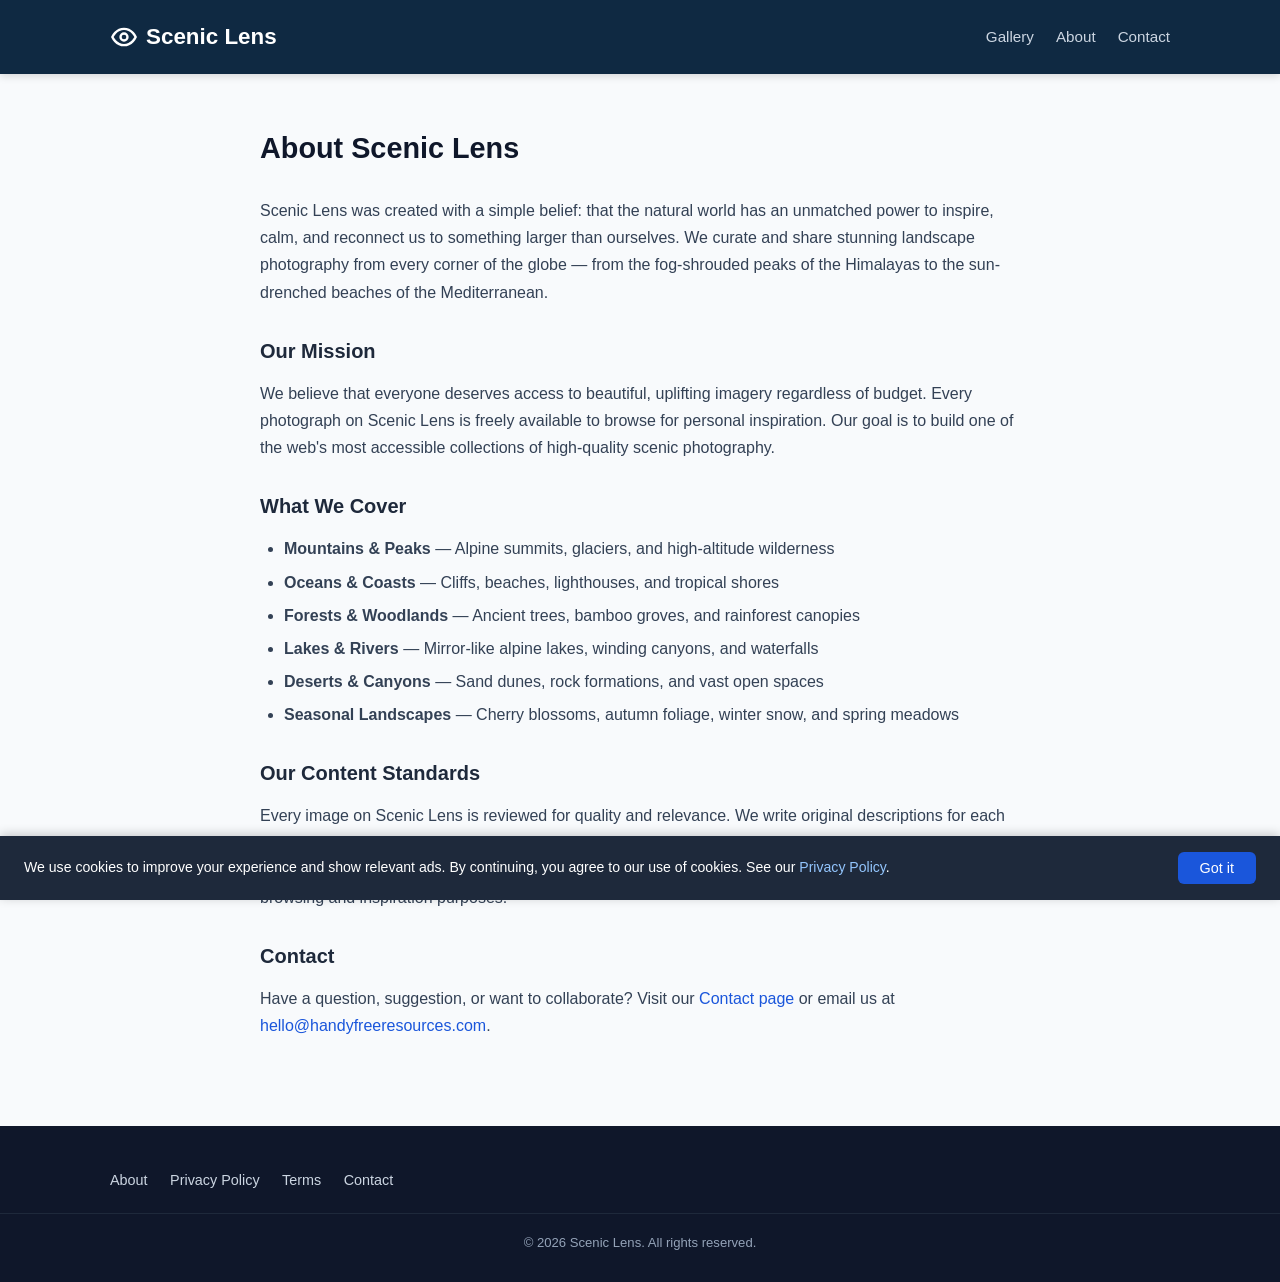
<file: about.html>
<!DOCTYPE html>
<html lang="en">
<head>
<meta charset="UTF-8">
<meta name="viewport" content="width=device-width,initial-scale=1">
<title>About Us — Scenic Lens</title>
<meta name="description" content="Learn about Scenic Lens, our mission to share the beauty of nature through landscape photography.">
<link rel="canonical" href="https://handyfreeresources.com/about.html">
<meta property="og:title" content="About Us — Scenic Lens">
<meta property="og:description" content="Learn about Scenic Lens, our mission to share the beauty of nature through landscape photography.">
<meta property="og:type" content="website">
<meta property="og:url" content="https://handyfreeresources.com/about.html">
<meta name="twitter:card" content="summary_large_image">
<link rel="stylesheet" href="css/style.css">
<!-- AdSense: Uncomment and replace ca-pub-XXXXXXXX with your publisher ID after AdSense approval -->
<!-- <script async src="https://pagead2.googlesyndication.com/pagead/js/adsbygoogle.js?client=ca-pub-XXXXXXXX" crossorigin="anonymous"></script> -->
</head>
<body>
<header>
  <div class="container">
    <div class="logo">
      <svg viewBox="0 0 24 24" fill="none" stroke="currentColor" stroke-width="2"><path d="M2 12s3-7 10-7 10 7 10 7-3 7-10 7-10-7-10-7z"/><circle cx="12" cy="12" r="3"/></svg>
      Scenic Lens
    </div>
    <nav>
      <a href="index.html">Gallery</a>
      <a href="about.html">About</a>
      <a href="contact.html">Contact</a>
    </nav>
  </div>
</header>
<main class="container page">
<h1>About Scenic Lens</h1>
<p>Scenic Lens was created with a simple belief: that the natural world has an unmatched power to inspire, calm, and reconnect us to something larger than ourselves. We curate and share stunning landscape photography from every corner of the globe — from the fog-shrouded peaks of the Himalayas to the sun-drenched beaches of the Mediterranean.</p>
<h2>Our Mission</h2>
<p>We believe that everyone deserves access to beautiful, uplifting imagery regardless of budget. Every photograph on Scenic Lens is freely available to browse for personal inspiration. Our goal is to build one of the web's most accessible collections of high-quality scenic photography.</p>
<h2>What We Cover</h2>
<ul>
  <li><strong>Mountains &amp; Peaks</strong> — Alpine summits, glaciers, and high-altitude wilderness</li>
  <li><strong>Oceans &amp; Coasts</strong> — Cliffs, beaches, lighthouses, and tropical shores</li>
  <li><strong>Forests &amp; Woodlands</strong> — Ancient trees, bamboo groves, and rainforest canopies</li>
  <li><strong>Lakes &amp; Rivers</strong> — Mirror-like alpine lakes, winding canyons, and waterfalls</li>
  <li><strong>Deserts &amp; Canyons</strong> — Sand dunes, rock formations, and vast open spaces</li>
  <li><strong>Seasonal Landscapes</strong> — Cherry blossoms, autumn foliage, winter snow, and spring meadows</li>
</ul>
<h2>Our Content Standards</h2>
<p>Every image on Scenic Lens is reviewed for quality and relevance. We write original descriptions for each scene, explaining the geological, cultural, or ecological context behind what you're seeing. We do not host or claim ownership of any photographs; images are provided via free, publicly accessible photo services for browsing and inspiration purposes.</p>
<h2>Contact</h2>
<p>Have a question, suggestion, or want to collaborate? Visit our <a href="contact.html">Contact page</a> or email us at <a href="mailto:hello@handyfreeresources.com">hello@handyfreeresources.com</a>.</p>
</main>
<footer>
  <div class="container">
    <div>
      <a href="about.html">About</a>
      <a href="privacy.html">Privacy Policy</a>
      <a href="terms.html">Terms</a>
      <a href="contact.html">Contact</a>
    </div>
  </div>
  <div class="copy">&copy; 2026 Scenic Lens. All rights reserved.</div>
</footer>
<div class="cookie-banner" id="cookieBanner">
  <p>We use cookies to improve your experience and show relevant ads. By continuing, you agree to our use of cookies. See our <a href="privacy.html" style="color:#93c5fd">Privacy Policy</a>.</p>
  <button id="cookieOk">Got it</button>
</div>
<script src="js/main.js"></script>
</body></html>
</file>
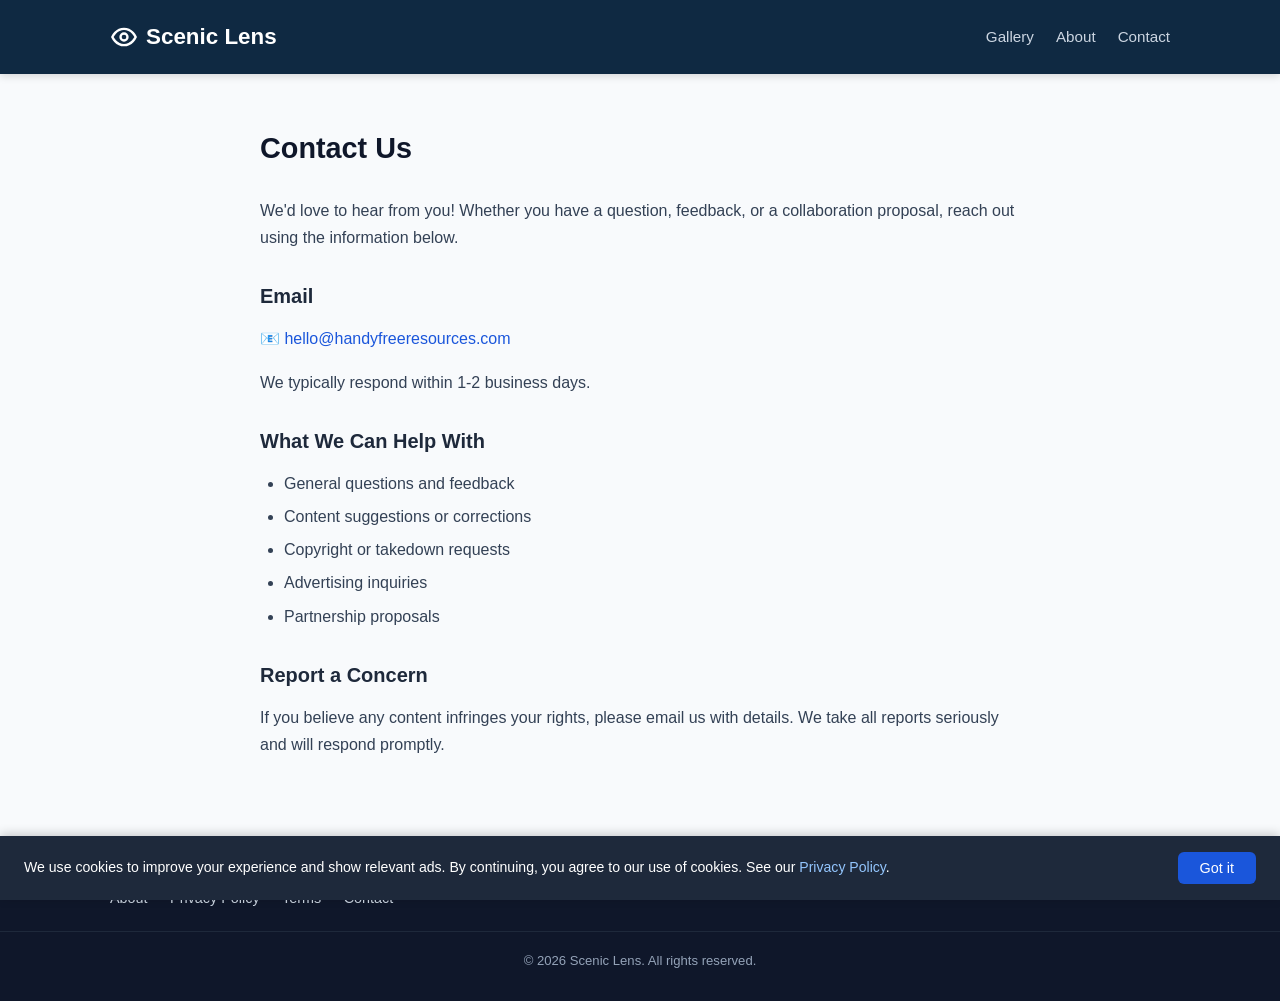
<file: contact.html>
<!DOCTYPE html>
<html lang="en">
<head>
<meta charset="UTF-8">
<meta name="viewport" content="width=device-width,initial-scale=1">
<title>Contact Us — Scenic Lens</title>
<meta name="description" content="Get in touch with the Scenic Lens team.">
<link rel="canonical" href="https://handyfreeresources.com/contact.html">
<meta property="og:title" content="Contact Us — Scenic Lens">
<meta property="og:description" content="Get in touch with the Scenic Lens team.">
<meta property="og:type" content="website">
<meta property="og:url" content="https://handyfreeresources.com/contact.html">
<meta name="twitter:card" content="summary_large_image">
<link rel="stylesheet" href="css/style.css">
<!-- AdSense: Uncomment and replace ca-pub-XXXXXXXX with your publisher ID after AdSense approval -->
<!-- <script async src="https://pagead2.googlesyndication.com/pagead/js/adsbygoogle.js?client=ca-pub-XXXXXXXX" crossorigin="anonymous"></script> -->
</head>
<body>
<header>
  <div class="container">
    <div class="logo">
      <svg viewBox="0 0 24 24" fill="none" stroke="currentColor" stroke-width="2"><path d="M2 12s3-7 10-7 10 7 10 7-3 7-10 7-10-7-10-7z"/><circle cx="12" cy="12" r="3"/></svg>
      Scenic Lens
    </div>
    <nav>
      <a href="index.html">Gallery</a>
      <a href="about.html">About</a>
      <a href="contact.html">Contact</a>
    </nav>
  </div>
</header>
<main class="container page">
<h1>Contact Us</h1>
<p>We'd love to hear from you! Whether you have a question, feedback, or a collaboration proposal, reach out using the information below.</p>
<h2>Email</h2>
<p>&#128231; <a href="mailto:hello@handyfreeresources.com">hello@handyfreeresources.com</a></p>
<p>We typically respond within 1-2 business days.</p>
<h2>What We Can Help With</h2>
<ul>
  <li>General questions and feedback</li>
  <li>Content suggestions or corrections</li>
  <li>Copyright or takedown requests</li>
  <li>Advertising inquiries</li>
  <li>Partnership proposals</li>
</ul>
<h2>Report a Concern</h2>
<p>If you believe any content infringes your rights, please email us with details. We take all reports seriously and will respond promptly.</p>
</main>
<footer>
  <div class="container">
    <div>
      <a href="about.html">About</a>
      <a href="privacy.html">Privacy Policy</a>
      <a href="terms.html">Terms</a>
      <a href="contact.html">Contact</a>
    </div>
  </div>
  <div class="copy">&copy; 2026 Scenic Lens. All rights reserved.</div>
</footer>
<div class="cookie-banner" id="cookieBanner">
  <p>We use cookies to improve your experience and show relevant ads. By continuing, you agree to our use of cookies. See our <a href="privacy.html" style="color:#93c5fd">Privacy Policy</a>.</p>
  <button id="cookieOk">Got it</button>
</div>
<script src="js/main.js"></script>
</body></html>
</file>
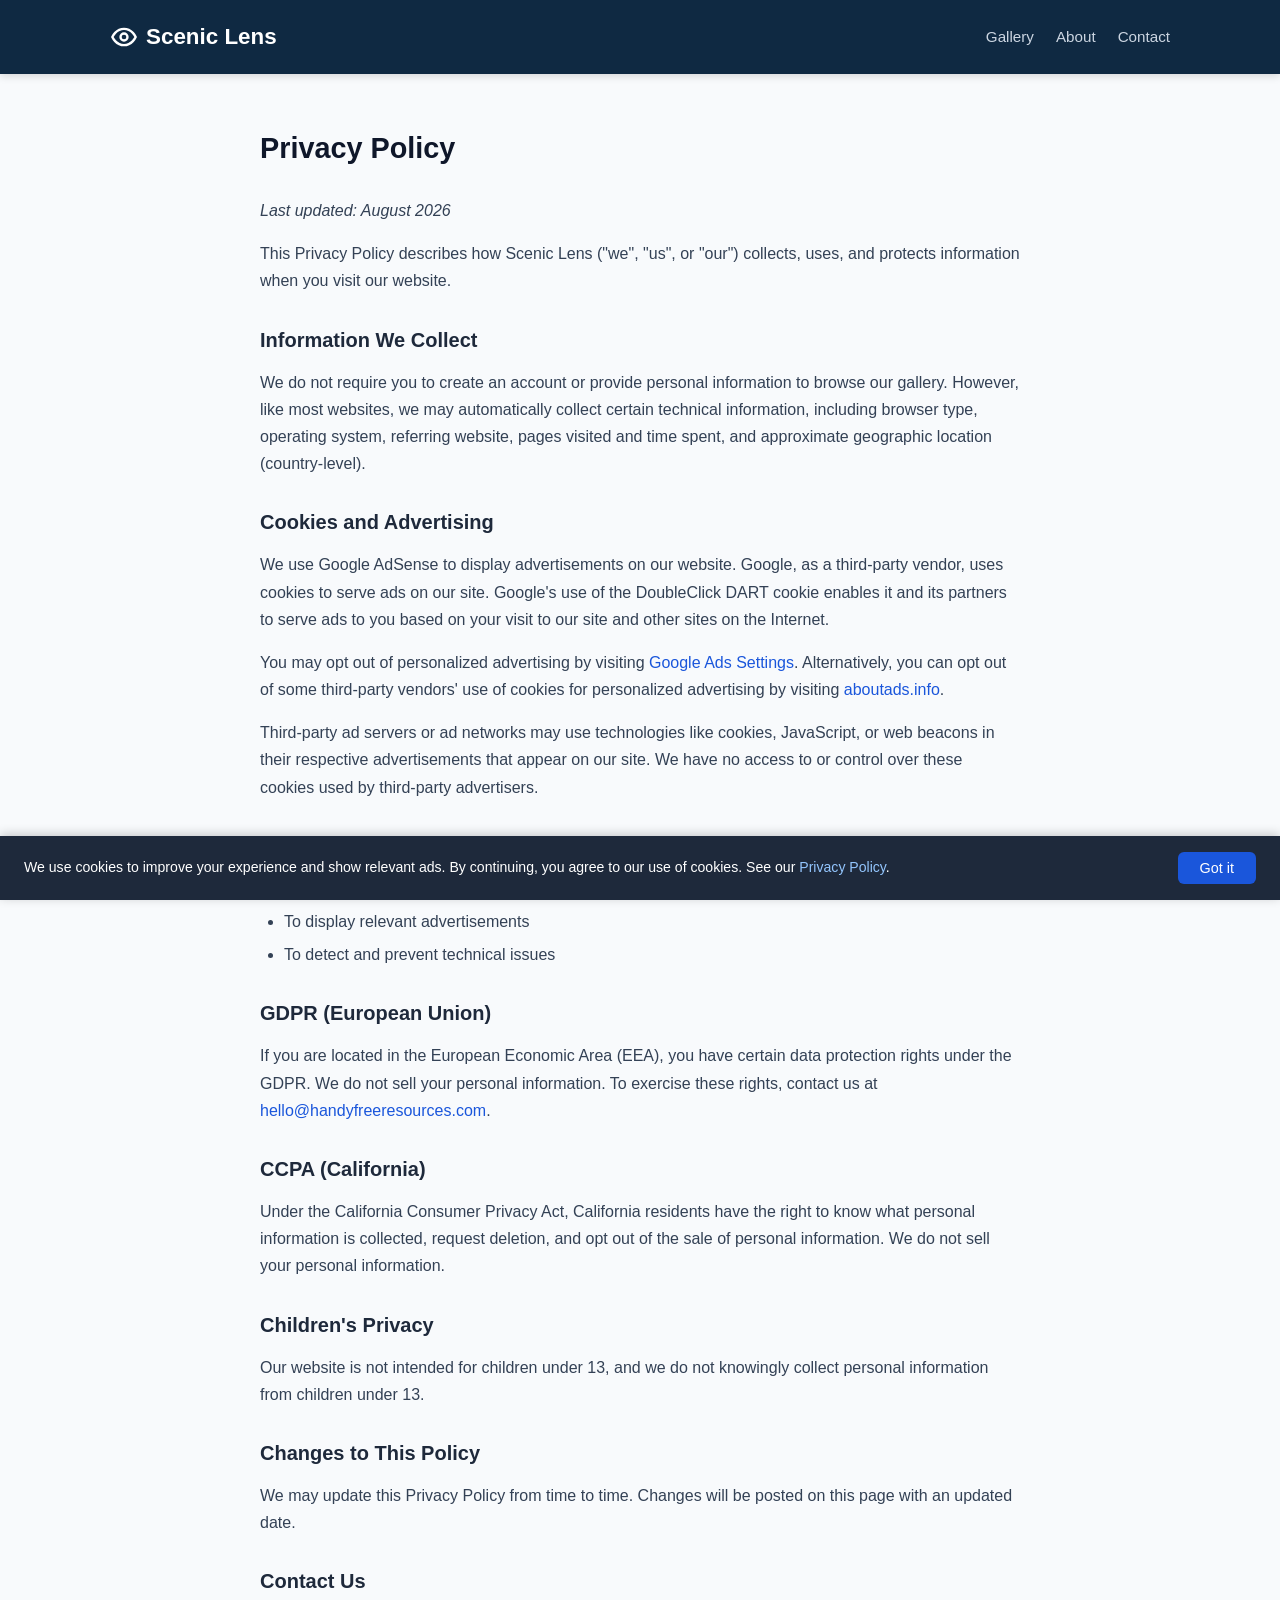
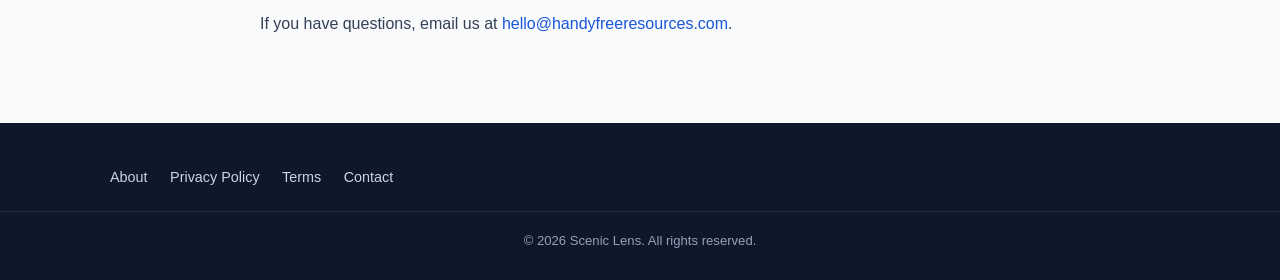
<file: privacy.html>
<!DOCTYPE html>
<html lang="en">
<head>
<meta charset="UTF-8">
<meta name="viewport" content="width=device-width,initial-scale=1">
<title>Privacy Policy — Scenic Lens</title>
<meta name="description" content="Privacy Policy for Scenic Lens — how we collect, use, and protect your data.">
<link rel="canonical" href="https://handyfreeresources.com/privacy.html">
<meta property="og:title" content="Privacy Policy — Scenic Lens">
<meta property="og:description" content="Privacy Policy for Scenic Lens — how we collect, use, and protect your data.">
<meta property="og:type" content="website">
<meta property="og:url" content="https://handyfreeresources.com/privacy.html">
<meta name="twitter:card" content="summary_large_image">
<link rel="stylesheet" href="css/style.css">
<!-- AdSense: Uncomment and replace ca-pub-XXXXXXXX with your publisher ID after AdSense approval -->
<!-- <script async src="https://pagead2.googlesyndication.com/pagead/js/adsbygoogle.js?client=ca-pub-XXXXXXXX" crossorigin="anonymous"></script> -->
</head>
<body>
<header>
  <div class="container">
    <div class="logo">
      <svg viewBox="0 0 24 24" fill="none" stroke="currentColor" stroke-width="2"><path d="M2 12s3-7 10-7 10 7 10 7-3 7-10 7-10-7-10-7z"/><circle cx="12" cy="12" r="3"/></svg>
      Scenic Lens
    </div>
    <nav>
      <a href="index.html">Gallery</a>
      <a href="about.html">About</a>
      <a href="contact.html">Contact</a>
    </nav>
  </div>
</header>
<main class="container page">
<h1>Privacy Policy</h1>
<p><em>Last updated: August 2026</em></p>
<p>This Privacy Policy describes how Scenic Lens ("we", "us", or "our") collects, uses, and protects information when you visit our website.</p>
<h2>Information We Collect</h2>
<p>We do not require you to create an account or provide personal information to browse our gallery. However, like most websites, we may automatically collect certain technical information, including browser type, operating system, referring website, pages visited and time spent, and approximate geographic location (country-level).</p>
<h2>Cookies and Advertising</h2>
<p>We use Google AdSense to display advertisements on our website. Google, as a third-party vendor, uses cookies to serve ads on our site. Google's use of the DoubleClick DART cookie enables it and its partners to serve ads to you based on your visit to our site and other sites on the Internet.</p>
<p>You may opt out of personalized advertising by visiting <a href="https://www.google.com/settings/ads" target="_blank" rel="noopener">Google Ads Settings</a>. Alternatively, you can opt out of some third-party vendors' use of cookies for personalized advertising by visiting <a href="https://www.aboutads.info" target="_blank" rel="noopener">aboutads.info</a>.</p>
<p>Third-party ad servers or ad networks may use technologies like cookies, JavaScript, or web beacons in their respective advertisements that appear on our site. We have no access to or control over these cookies used by third-party advertisers.</p>
<h2>How We Use Information</h2>
<ul><li>To analyze site traffic and improve our content</li><li>To display relevant advertisements</li><li>To detect and prevent technical issues</li></ul>
<h2>GDPR (European Union)</h2>
<p>If you are located in the European Economic Area (EEA), you have certain data protection rights under the GDPR. We do not sell your personal information. To exercise these rights, contact us at <a href="mailto:hello@handyfreeresources.com">hello@handyfreeresources.com</a>.</p>
<h2>CCPA (California)</h2>
<p>Under the California Consumer Privacy Act, California residents have the right to know what personal information is collected, request deletion, and opt out of the sale of personal information. We do not sell your personal information.</p>
<h2>Children's Privacy</h2>
<p>Our website is not intended for children under 13, and we do not knowingly collect personal information from children under 13.</p>
<h2>Changes to This Policy</h2>
<p>We may update this Privacy Policy from time to time. Changes will be posted on this page with an updated date.</p>
<h2>Contact Us</h2>
<p>If you have questions, email us at <a href="mailto:hello@handyfreeresources.com">hello@handyfreeresources.com</a>.</p>
</main>
<footer>
  <div class="container">
    <div>
      <a href="about.html">About</a>
      <a href="privacy.html">Privacy Policy</a>
      <a href="terms.html">Terms</a>
      <a href="contact.html">Contact</a>
    </div>
  </div>
  <div class="copy">&copy; 2026 Scenic Lens. All rights reserved.</div>
</footer>
<div class="cookie-banner" id="cookieBanner">
  <p>We use cookies to improve your experience and show relevant ads. By continuing, you agree to our use of cookies. See our <a href="privacy.html" style="color:#93c5fd">Privacy Policy</a>.</p>
  <button id="cookieOk">Got it</button>
</div>
<script src="js/main.js"></script>
</body></html>
</file>
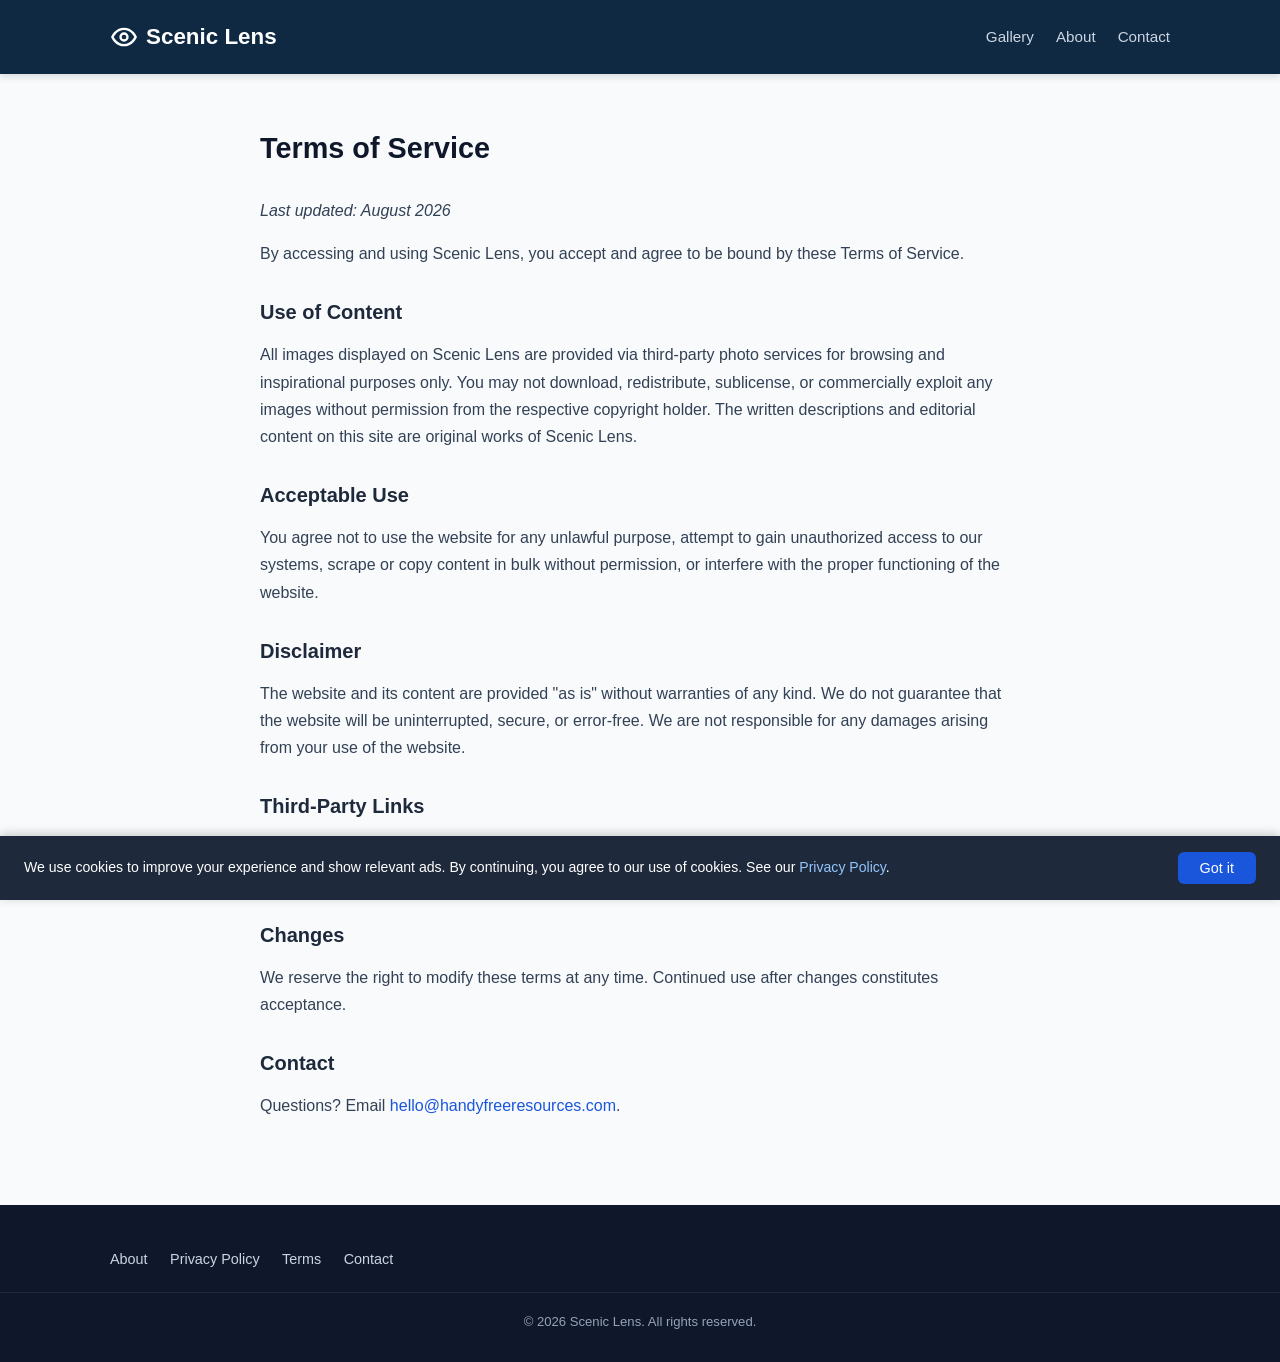
<file: terms.html>
<!DOCTYPE html>
<html lang="en">
<head>
<meta charset="UTF-8">
<meta name="viewport" content="width=device-width,initial-scale=1">
<title>Terms of Service — Scenic Lens</title>
<meta name="description" content="Terms of Service for Scenic Lens.">
<link rel="canonical" href="https://handyfreeresources.com/terms.html">
<meta property="og:title" content="Terms of Service — Scenic Lens">
<meta property="og:description" content="Terms of Service for Scenic Lens.">
<meta property="og:type" content="website">
<meta property="og:url" content="https://handyfreeresources.com/terms.html">
<meta name="twitter:card" content="summary_large_image">
<link rel="stylesheet" href="css/style.css">
<!-- AdSense: Uncomment and replace ca-pub-XXXXXXXX with your publisher ID after AdSense approval -->
<!-- <script async src="https://pagead2.googlesyndication.com/pagead/js/adsbygoogle.js?client=ca-pub-XXXXXXXX" crossorigin="anonymous"></script> -->
</head>
<body>
<header>
  <div class="container">
    <div class="logo">
      <svg viewBox="0 0 24 24" fill="none" stroke="currentColor" stroke-width="2"><path d="M2 12s3-7 10-7 10 7 10 7-3 7-10 7-10-7-10-7z"/><circle cx="12" cy="12" r="3"/></svg>
      Scenic Lens
    </div>
    <nav>
      <a href="index.html">Gallery</a>
      <a href="about.html">About</a>
      <a href="contact.html">Contact</a>
    </nav>
  </div>
</header>
<main class="container page">
<h1>Terms of Service</h1>
<p><em>Last updated: August 2026</em></p>
<p>By accessing and using Scenic Lens, you accept and agree to be bound by these Terms of Service.</p>
<h2>Use of Content</h2>
<p>All images displayed on Scenic Lens are provided via third-party photo services for browsing and inspirational purposes only. You may not download, redistribute, sublicense, or commercially exploit any images without permission from the respective copyright holder. The written descriptions and editorial content on this site are original works of Scenic Lens.</p>
<h2>Acceptable Use</h2>
<p>You agree not to use the website for any unlawful purpose, attempt to gain unauthorized access to our systems, scrape or copy content in bulk without permission, or interfere with the proper functioning of the website.</p>
<h2>Disclaimer</h2>
<p>The website and its content are provided "as is" without warranties of any kind. We do not guarantee that the website will be uninterrupted, secure, or error-free. We are not responsible for any damages arising from your use of the website.</p>
<h2>Third-Party Links</h2>
<p>Our website may contain links to third-party websites. We are not responsible for the content or practices of those websites.</p>
<h2>Changes</h2>
<p>We reserve the right to modify these terms at any time. Continued use after changes constitutes acceptance.</p>
<h2>Contact</h2>
<p>Questions? Email <a href="mailto:hello@handyfreeresources.com">hello@handyfreeresources.com</a>.</p>
</main>
<footer>
  <div class="container">
    <div>
      <a href="about.html">About</a>
      <a href="privacy.html">Privacy Policy</a>
      <a href="terms.html">Terms</a>
      <a href="contact.html">Contact</a>
    </div>
  </div>
  <div class="copy">&copy; 2026 Scenic Lens. All rights reserved.</div>
</footer>
<div class="cookie-banner" id="cookieBanner">
  <p>We use cookies to improve your experience and show relevant ads. By continuing, you agree to our use of cookies. See our <a href="privacy.html" style="color:#93c5fd">Privacy Policy</a>.</p>
  <button id="cookieOk">Got it</button>
</div>
<script src="js/main.js"></script>
</body></html>
</file>
<file: css/style.css>
*{margin:0;padding:0;box-sizing:border-box}
body{font-family:-apple-system,BlinkMacSystemFont,'Segoe UI',Roboto,Helvetica,Arial,sans-serif;color:#1f2937;line-height:1.7;background:#f8fafc}
a{color:#1a56db;text-decoration:none}
a:hover{text-decoration:underline}
img{max-width:100%;display:block}
.container{max-width:1100px;margin:0 auto;padding:0 20px}
header{background:#0f2942;color:#fff;padding:18px 0;position:sticky;top:0;z-index:100;box-shadow:0 2px 8px rgba(0,0,0,.15)}
header .container{display:flex;align-items:center;justify-content:space-between;flex-wrap:wrap;gap:10px}
.logo{font-size:1.4rem;font-weight:700;color:#fff;display:flex;align-items:center;gap:8px}
.logo svg{width:28px;height:28px}
nav{display:flex;gap:22px}
nav a{color:#cbd5e1;font-size:.95rem}
nav a:hover{color:#fff;text-decoration:none}
.hero{background:linear-gradient(135deg,#0f2942 0%,#1a56db 100%);color:#fff;padding:70px 0 60px;text-align:center}
.hero h1{font-size:2.2rem;margin-bottom:14px;font-weight:800}
.hero p{font-size:1.1rem;opacity:.9;max-width:600px;margin:0 auto 24px}
.hero .stats{display:flex;gap:36px;justify-content:center;flex-wrap:wrap;margin-top:20px}
.hero .stat strong{display:block;font-size:1.8rem}
.hero .stat span{font-size:.85rem;opacity:.8}
.filters{padding:28px 0 8px;text-align:center}
.filters button{background:#fff;border:2px solid #e2e8f0;border-radius:24px;padding:8px 20px;margin:5px;cursor:pointer;font-size:.9rem;color:#475569;transition:all .2s}
.filters button:hover,.filters button.active{background:#1a56db;color:#fff;border-color:#1a56db}
.gallery{padding:20px 0 60px;display:grid;grid-template-columns:repeat(auto-fill,minmax(300px,1fr));gap:24px}
.card{background:#fff;border-radius:12px;overflow:hidden;box-shadow:0 1px 4px rgba(0,0,0,.08);transition:transform .2s,box-shadow .2s}
.card:hover{transform:translateY(-4px);box-shadow:0 8px 24px rgba(0,0,0,.12)}
.card img{width:100%;height:220px;object-fit:cover}
.card-body{padding:18px 20px 22px}
.card-tag{display:inline-block;background:#eff6ff;color:#1a56db;font-size:.75rem;font-weight:600;padding:3px 10px;border-radius:12px;margin-bottom:8px;text-transform:uppercase;letter-spacing:.5px}
.card h3{font-size:1.1rem;margin-bottom:8px;color:#0f172a}
.card p{font-size:.9rem;color:#64748b;line-height:1.6}
.ad-slot{background:#f1f5f9;border:1px dashed #cbd5e1;border-radius:8px;padding:20px;text-align:center;color:#94a3b8;font-size:.85rem;margin:20px 0}
.page{padding:50px 0 70px;max-width:760px;margin:0 auto}
.page h1{font-size:1.8rem;margin-bottom:24px;color:#0f172a}
.page h2{font-size:1.25rem;margin:28px 0 12px;color:#1e293b}
.page p{margin-bottom:16px;color:#334155}
.page ul{margin:0 0 16px 24px;color:#334155}
.page li{margin-bottom:6px}
footer{background:#0f172a;color:#94a3b8;padding:40px 0 28px}
footer .container{display:flex;flex-wrap:wrap;justify-content:space-between;gap:20px}
footer a{color:#cbd5e1;margin-right:18px;font-size:.9rem}
footer .copy{width:100%;text-align:center;margin-top:20px;padding-top:18px;border-top:1px solid #1e293b;font-size:.82rem}
.cookie-banner{position:fixed;bottom:0;left:0;right:0;background:#1e293b;color:#fff;padding:16px 24px;display:flex;align-items:center;justify-content:space-between;gap:16px;z-index:999;box-shadow:0 -2px 10px rgba(0,0,0,.2)}
.cookie-banner p{font-size:.88rem;flex:1}
.cookie-banner button{background:#1a56db;color:#fff;border:none;padding:8px 22px;border-radius:6px;cursor:pointer;font-size:.9rem;white-space:nowrap}
.cookie-banner button:hover{background:#1e40af}
@media(max-width:640px){.hero h1{font-size:1.6rem}.gallery{grid-template-columns:1fr}nav{gap:14px}.cookie-banner{flex-direction:column;text-align:center}}
</file>
